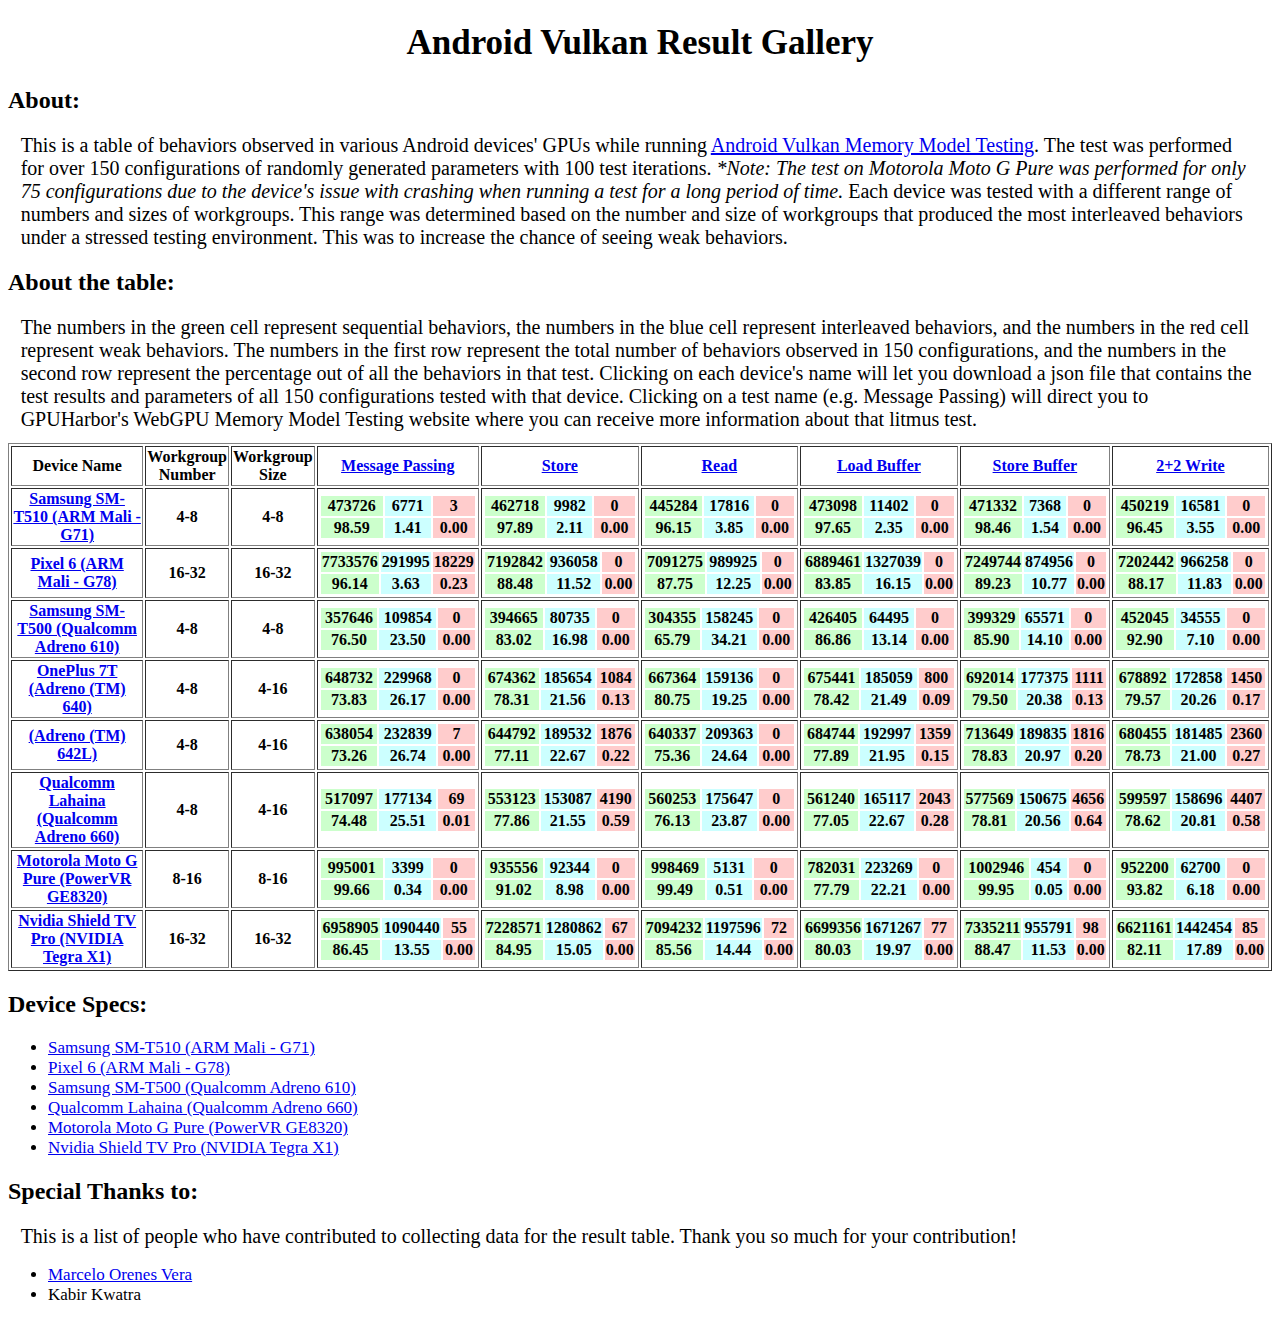
<file: index.html>
<!DOCTYPE html>
<head>
    <meta charset="utf-8">
    <title>Android Vulkan Result Gallery</title>
    <link rel="stylesheet" href="stylesheet.css" />
</head>

<body>
    <h1 class="title">Android Vulkan Result Gallery</h1>
    <h2>About:</h2>
    <p class="description">
        This is a table of behaviors observed in various Android devices' GPUs while running <a href="https://github.com/MangoShip/Android-Vulkan-Memory-Model-Testing">Android Vulkan Memory Model Testing</a>.
        The test was performed for over 150 configurations of randomly generated parameters with 100 test iterations. <em>*Note: The test on Motorola Moto G Pure
        was performed for only 75 configurations due to the device's issue with crashing when running a test for a long period of time.</em>
        Each device was tested with a different range of numbers and sizes of workgroups. This range was determined based on the number and size of workgroups
        that produced the most interleaved behaviors under a stressed testing environment. This was to increase the chance of seeing weak behaviors. 
    </p>
    <h2>About the table:</h2>
    <p class="description">
        The numbers in the green cell represent sequential behaviors, the numbers in the blue cell represent interleaved behaviors, 
        and the numbers in the red cell represent weak behaviors. The numbers in the first row represent the total number of behaviors 
        observed in 150 configurations, and the numbers in the second row represent the percentage out of all the behaviors in that test. 
        Clicking on each device's name will let you download a json file that contains the test results and parameters of all 150 configurations
        tested with that device. Clicking on a test name (e.g. Message Passing) will direct you to GPUHarbor's WebGPU Memory Model Testing 
        website where you can receive more information about that litmus test. 
    </p>
    <table class="table" id="resultTable" border = "1">
        <tr>
            <th class="deviceColumn">Device Name</th>
            <th class="workgroupColumn">Workgroup Number</th>
            <th class="workgroupColumn">Workgroup Size</th>
            <th class="testColumn"><a href="https://gpuharbor.ucsc.edu/webgpu-mem-testing/tests/message-passing/">Message Passing</a></th>
            <th class="testColumn"><a href="https://gpuharbor.ucsc.edu/webgpu-mem-testing/tests/store/">Store</a></th>
            <th class="testColumn"><a href="https://gpuharbor.ucsc.edu/webgpu-mem-testing/tests/read/">Read</a></th>
            <th class="testColumn"><a href="https://gpuharbor.ucsc.edu/webgpu-mem-testing/tests/load-buffer/">Load Buffer</a></th>
            <th class="testColumn"><a href="https://gpuharbor.ucsc.edu/webgpu-mem-testing/tests/store-buffer/">Store Buffer</a></th>
            <th class="testColumn"><a href="https://gpuharbor.ucsc.edu/webgpu-mem-testing/tests/2-plus-2-write/">2+2 Write</a></th>
        </tr>
        <tr id = "Samsung SM-T510 (ARM Mali - G71)"></tr>
        <tr id = "Pixel 6 (ARM Mali - G78)"></tr>
        <tr id = "Samsung SM-T500 (Qualcomm Adreno 610)"></tr>
        <tr id = "OnePlus 7T (Adreno (TM) 640)"></tr>
        <tr id = "(Adreno (TM) 642L)"></tr>
        <tr id = "Qualcomm Lahaina (Qualcomm Adreno 660)"></tr>
        <tr id = "Motorola Moto G Pure (PowerVR GE8320)"></tr>
        <tr id = "Nvidia Shield TV Pro (NVIDIA Tegra X1)"></tr>
    </table>
    <h2>Device Specs:</h2>
    <ul class="deviceLink" id="deviceSpecs">
        <li><a href="https://www.notebookcheck.net/ARM-Mali-G71-MP2-GPU.273124.0.html">Samsung SM-T510 (ARM Mali - G71)</a></li>
        <li><a href="https://www.notebookcheck.net/ARM-Mali-G78-MP20-GPU-Benchmarks-and-Specs.581804.0.html">Pixel 6 (ARM Mali - G78)</a></li>
        <li><a href="https://www.notebookcheck.net/Qualcomm-Adreno-610-GPU-Benchmarks-and-Specs.434054.0.html">Samsung SM-T500 (Qualcomm Adreno 610)</a></li>
        <li><a href="https://www.notebookcheck.net/Qualcomm-Adreno-660-GPU-Benchmarks-and-Specs.513908.0.html">Qualcomm Lahaina (Qualcomm Adreno 660)</a></li>
        <li><a href="https://www.notebookcheck.net/PowerVR-GE8320-Graphics-Card-Benchmarks-and-Specs.372646.0.html">Motorola Moto G Pure (PowerVR GE8320)</a></li>
        <li><a href="https://www.notebookcheck.net/NVIDIA-Tegra-X1-SoC-for-Tablets-Processor-Specs-and-Benchmarks.137102.0.html">Nvidia Shield TV Pro (NVIDIA Tegra X1)</a></li>
    </ul>
    <h2>Special Thanks to:</h2>
    <p class="description">
        This is a list of people who have contributed to collecting data for the result table. Thank you so much for your contribution!
    </p>
    <ul class="deviceLink" id="deviceSpecs">
        <li><a href="https://www.cs.princeton.edu/~movera/">Marcelo Orenes Vera</a></li>
        <li>Kabir Kwatra</li>
    </ul>
    <script src="main.js"></script>
</body>

</html>
</file>
<file: stylesheet.css>
.title {
    font-size: 35px;
    text-align: center;
}

.description {
    font-size: 20px;
    margin: 1%;
}

.deviceLink {
    font-size: 17px;
}

.table {
    width: 100%;
}

.deviceColumn {
    width: 20%;
}

.workgroupColumn {
    width: 5%;
}

.testColumn {
    width: 10%;
}

.behaviorColumn {
    width: 10%;
    color: black;
}

.conformanceTestColumn {
    width: 40%;
}

.violatedTestColumn {
    width: 1%;
}
</file>
